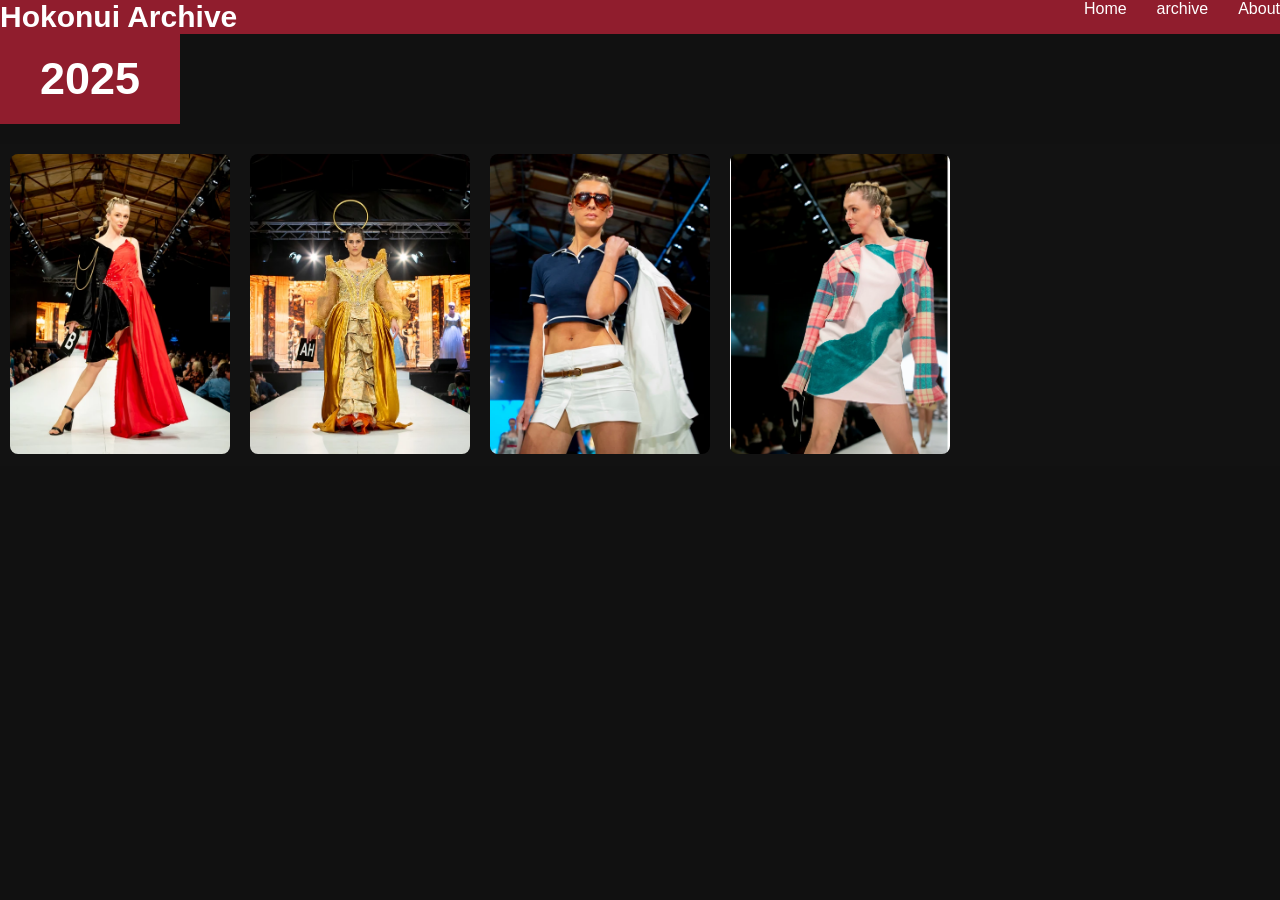
<file: index.html>
<!DOCTYPE html>
<html lang="en">

<head>
    <meta charset="UTF-8">
    <meta name="viewport" content="width=device-width, initial-scale=1.0">
    <title>Hokonui Digital Archive</title>

    <link rel="stylesheet" href="style.css">
</head>

<body>

    
    <header>
        <h1>Hokonui Archive</h1>
    
    <nav>
        <a href="home.html">Home</a>
        <a href="">archive</a>
        <a href="#">About</a>
    </nav>
</header>
<main>

    <section class="archive-row">

        <div class="year">
            <h2>2025</h2>
        </div>
    
        <div class="garments">
    
            <label class="flip-card">
                <input type="checkbox">
    
                <div class="flip-card-inner">
    
                    <div class="flip-card-front">
                        <img src="images/black n red dress.png" alt="Black and red dress">
                    </div>
    
                    <div class="flip-card-back">
                        <h3>Black and Red Dress</h3>
                        <p>
                            This garment uses strong contrast and layered fabric to create a bold runway presence.
                        </p>
                    </div>
    
                </div>
            </label>
    
            <label class="flip-card">
                <input type="checkbox">
    
                <div class="flip-card-inner">
    
                    <div class="flip-card-front">
                        <img src="images/goldress.png" alt="Gold dress">
                    </div>
    
                    <div class="flip-card-back">
                        <h3>Gold Dress</h3>
                        <p>
                            This design focuses on shine, movement and an elegant silhouette.
                        </p>
                    </div>
    
                </div>
            </label>
    
            <label class="flip-card">
                <input type="checkbox">
    
                <div class="flip-card-inner">
    
                    <div class="flip-card-front">
                        <img src="images/my dress.png" alt="Runway garment">
                    </div>
    
                    <div class="flip-card-back">
                        <h3>Designer Garment</h3>
                        <p>
                            This garment combines the designer’s personal style with experimental construction.
                        </p>
                    </div>
    
                </div>
            </label>
    
            <label class="flip-card">
                <input type="checkbox">
    
                <div class="flip-card-inner">
    
                    <div class="flip-card-front">
                        <img src="images/7.png" alt="Runway outfit">
                    </div>
    
                    <div class="flip-card-back">
                        <h3>Runway Outfit</h3>
                        <p>
                            This design explores shape, texture and visual impact on the runway.
                        </p>
                    </div>
    
                </div>
            </label>
    
        </div>
    
    </section>

</body>

</html>
</file>
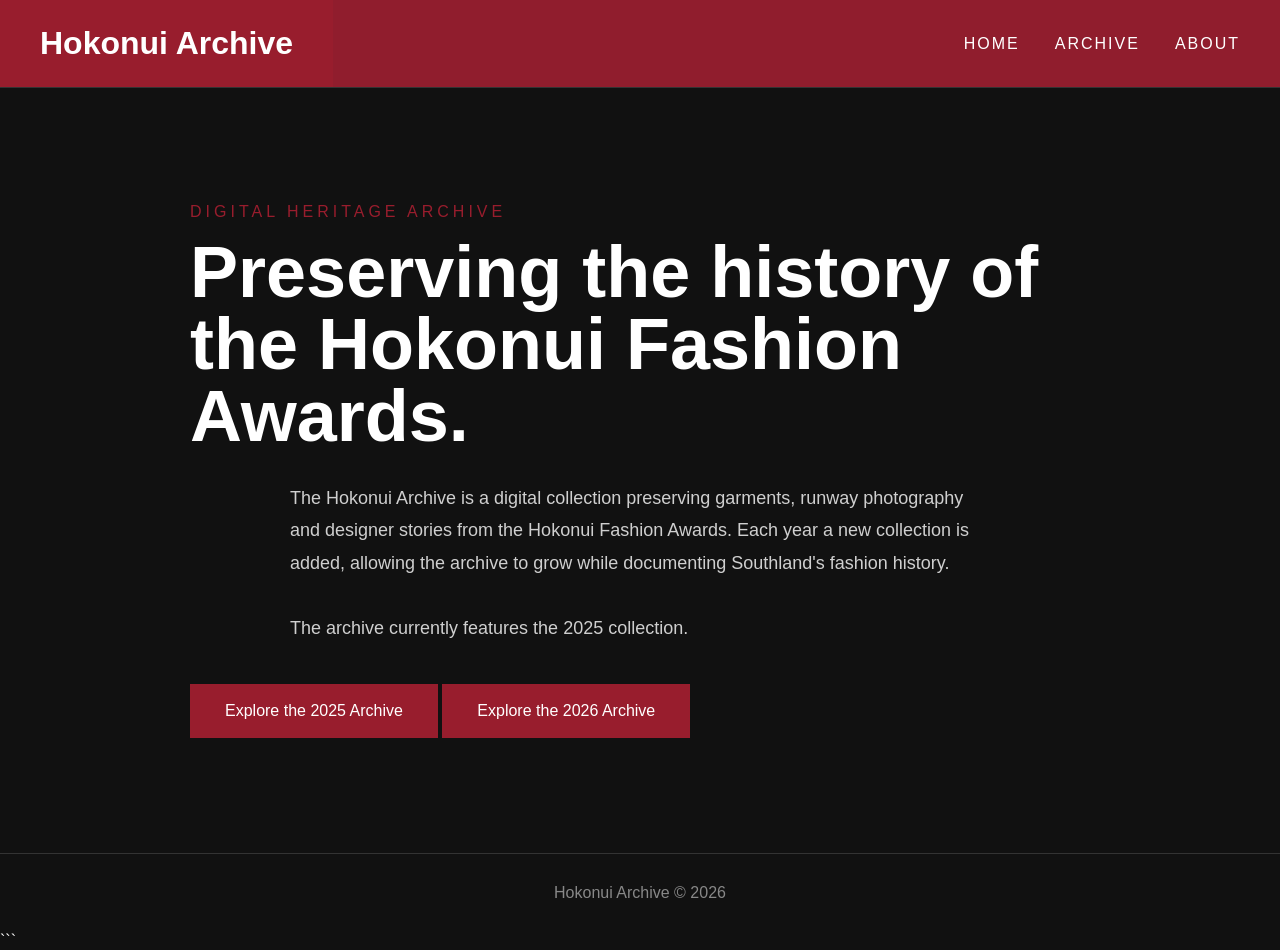
<file: home.html>
<!DOCTYPE html>
<html lang="en">
<head>
    <meta charset="UTF-8">
    <meta name="viewport" content="width=device-width, initial-scale=1.0">
    <title>Hokonui Archive</title>

    <link rel="stylesheet" href="style.css">
</head>

<body>

<header class="site-header">

    <div class="logo-bar">
        <h1>Hokonui Archive</h1>
    </div>

    <nav class="navigation">
        <a href="home.html">HOME</a>
        <a href="index.html">ARCHIVE</a>
        <a href="about.html">ABOUT</a>
    </nav>

</header>

<section class="hero">

    <div class="hero-content">

        <p class="sub-heading">
            DIGITAL HERITAGE ARCHIVE
        </p>

        <h2>
            Preserving the history of the Hokonui Fashion Awards.
        </h2>

        <p class="description">
            The Hokonui Archive is a digital collection preserving garments,
            runway photography and designer stories from the Hokonui Fashion
            Awards. Each year a new collection is added, allowing the archive
            to grow while documenting Southland's fashion history.

            <br><br>

            The archive currently features the 2025 collection.
        </p>

        <a href="index.html" class="archive-button">
            Explore the 2025 Archive
        </a>
        <a href="2026.html" class="archive-button">
            Explore the 2026 Archive
        </a>
    
    </div>

</section>

<footer>

    <p>
        Hokonui Archive © 2026
    </p>

</footer>

</body>
</html>
```
</file>
<file: style.css>
header{
    display:flex;
    justify-content:space-between;
    align-items:flex-start;

    background:hsl(352, 66%, 34%);
}
nav{
    display:flex;
    gap:30px;
}

nav a{
    color:white;
    text-decoration:none;
}

header h1{
    font-size:30px;
}
*{
    margin:0;
    padding:0;
    box-sizing:border-box;
}

body{
    background:#121212;
    color:rgba(233, 230, 230, 0.918);
    font-family:Arial, Helvetica, sans-serif;
}

.\year{
    width:180px;
    height:90px;

    background:hsl(352, 66%, 34%);

    display:flex;
    justify-content:center;
    align-items:center;

    font-size:30px;
    font-weight:bold;
    margin-bottom:20px;
}

.garments {
    display: grid;
    grid-template-columns: auto auto auto auto;
    gap: 20px;
    background-color:#121212;;
    padding: 10px;
}
.garment-card{
  
  background-color: #121212;;
}
.garments {
    display: flex;
    gap: 20px;
    overflow-x: auto;
    width: 100%;
    padding-bottom: 12px;
}

.flip-card {
    width: 220px;
    height: 300px;
    flex-shrink: 0;
    perspective: 1000px;
    cursor: pointer;
}

.flip-card input {
    display: none;
}

.flip-card-inner {
    position: relative;
    width: 100%;
    height: 100%;
    transition: transform 0.7s ease;
    transform-style: preserve-3d;
}

.flip-card input:checked + .flip-card-inner {
    transform: rotateY(180deg);
}

.flip-card-front,
.flip-card-back {
    position: absolute;
    inset: 0;
    backface-visibility: hidden;
    border-radius: 8px;
    overflow: hidden;
}

.flip-card-front img {
    width: 100%;
    height: 100%;
    object-fit: cover;
}

.flip-card-back {
    background: #9e1f34;
    color: white;
    transform: rotateY(180deg);
    padding: 20px;

    display: flex;
    flex-direction: column;
    justify-content: center;
}

.flip-card-back h3 {
    margin-bottom: 10px;
}

.flip-card-back p {
    line-height: 1.5;
}
*{
    margin:0;
    padding:0;
    box-sizing:border-box;
}

body{
    background:#111;
    color:white;
    font-family:Arial, Helvetica, sans-serif;
}

/* HEADER */

.site-header{
    display:flex;
    justify-content:space-between;
    align-items:center;
    border-bottom:1px solid #333;
}

.logo-bar{
    background:#981d2d;
    padding:25px 40px;
}

.logo-bar h1{
    font-size:32px;
}

.navigation{
    display:flex;
    gap:40px;
    margin-right:40px;
}

.navigation a{
    color:white;
    text-decoration:none;
    letter-spacing:2px;
    transition:.3s;
}

.navigation a:hover{
    color:#981d2d;
}

/* HERO */

.hero{
    min-height:85vh;
    display:flex;
    align-items:center;
    justify-content:center;
    padding:60px;
}

.hero-content{
    max-width:900px;
}

.sub-heading{
    color:#981d2d;
    letter-spacing:4px;
    margin-bottom:20px;
}

.hero h2{
    font-size:72px;
    line-height:1;
    margin-bottom:30px;
}

.description{
    color:#cfcfcf;
    line-height:1.8;
    max-width:700px;
    font-size:18px;
}

.archive-button{
    display:inline-block;
    margin-top:40px;
    padding:18px 35px;
    background:#981d2d;
    color:white;
    text-decoration:none;
    transition:.3s;
}

.archive-button:hover{
    background:#7b1726;
    transform:translateY(-4px);
}

/* FOOTER */

footer{
    text-align:center;
    padding:25px;
    border-top:1px solid #333;
    color:#888;
}
*{
    margin:0;
    padding:0;
    box-sizing:border-box;
}

body{
    background:#111;
    color:white;
    font-family:Arial, Helvetica, sans-serif;
}

/* Header */

.site-header{
    display:flex;
    justify-content:space-between;
    align-items:center;
    border-bottom:1px solid #333;
}

.logo-bar{
    background:#981d2d;
    padding:25px 40px;
}

.logo-bar h1{
    font-size:32px;
}

.navigation{
    display:flex;
    gap:35px;
    margin-right:40px;
}

.navigation a{
    color:white;
    text-decoration:none;
    letter-spacing:2px;
    transition:.3s;
}

.navigation a:hover{
    color:#981d2d;
}

/* Page Heading */

.year-header{
    text-align:center;
    padding:70px 20px 40px;
}

.sub-heading{
    color:#981d2d;
    letter-spacing:4px;
    margin-bottom:15px;
    text-transform:uppercase;
}

.year-header h2{
    font-size:64px;
    margin-bottom:20px;
}

.description{
    max-width:700px;
    margin:auto;
    color:#cfcfcf;
    line-height:1.8;
}

/* Gallery */

.gallery{
    display:grid;
    grid-template-columns:repeat(auto-fit,minmax(220px,1fr));
    gap:30px;
    padding:40px 60px 80px;
}

.garment{
    background:#1a1a1a;
    border:1px solid #333;
    overflow:hidden;
    transition:.3s;
}

.garment img{
    width:100%;
    display:block;
}

.garment:hover{
    transform:translateY(-8px);
    border-color:#981d2d;
    box-shadow:0 15px 35px rgba(0,0,0,.4);
}

/* Footer */

footer{
    text-align:center;
    padding:30px;
    border-top:1px solid #333;
    color:#888;
}

/*
.garment-card img{
    width:25%;
    object-fit:cover;
}*/
</file>
